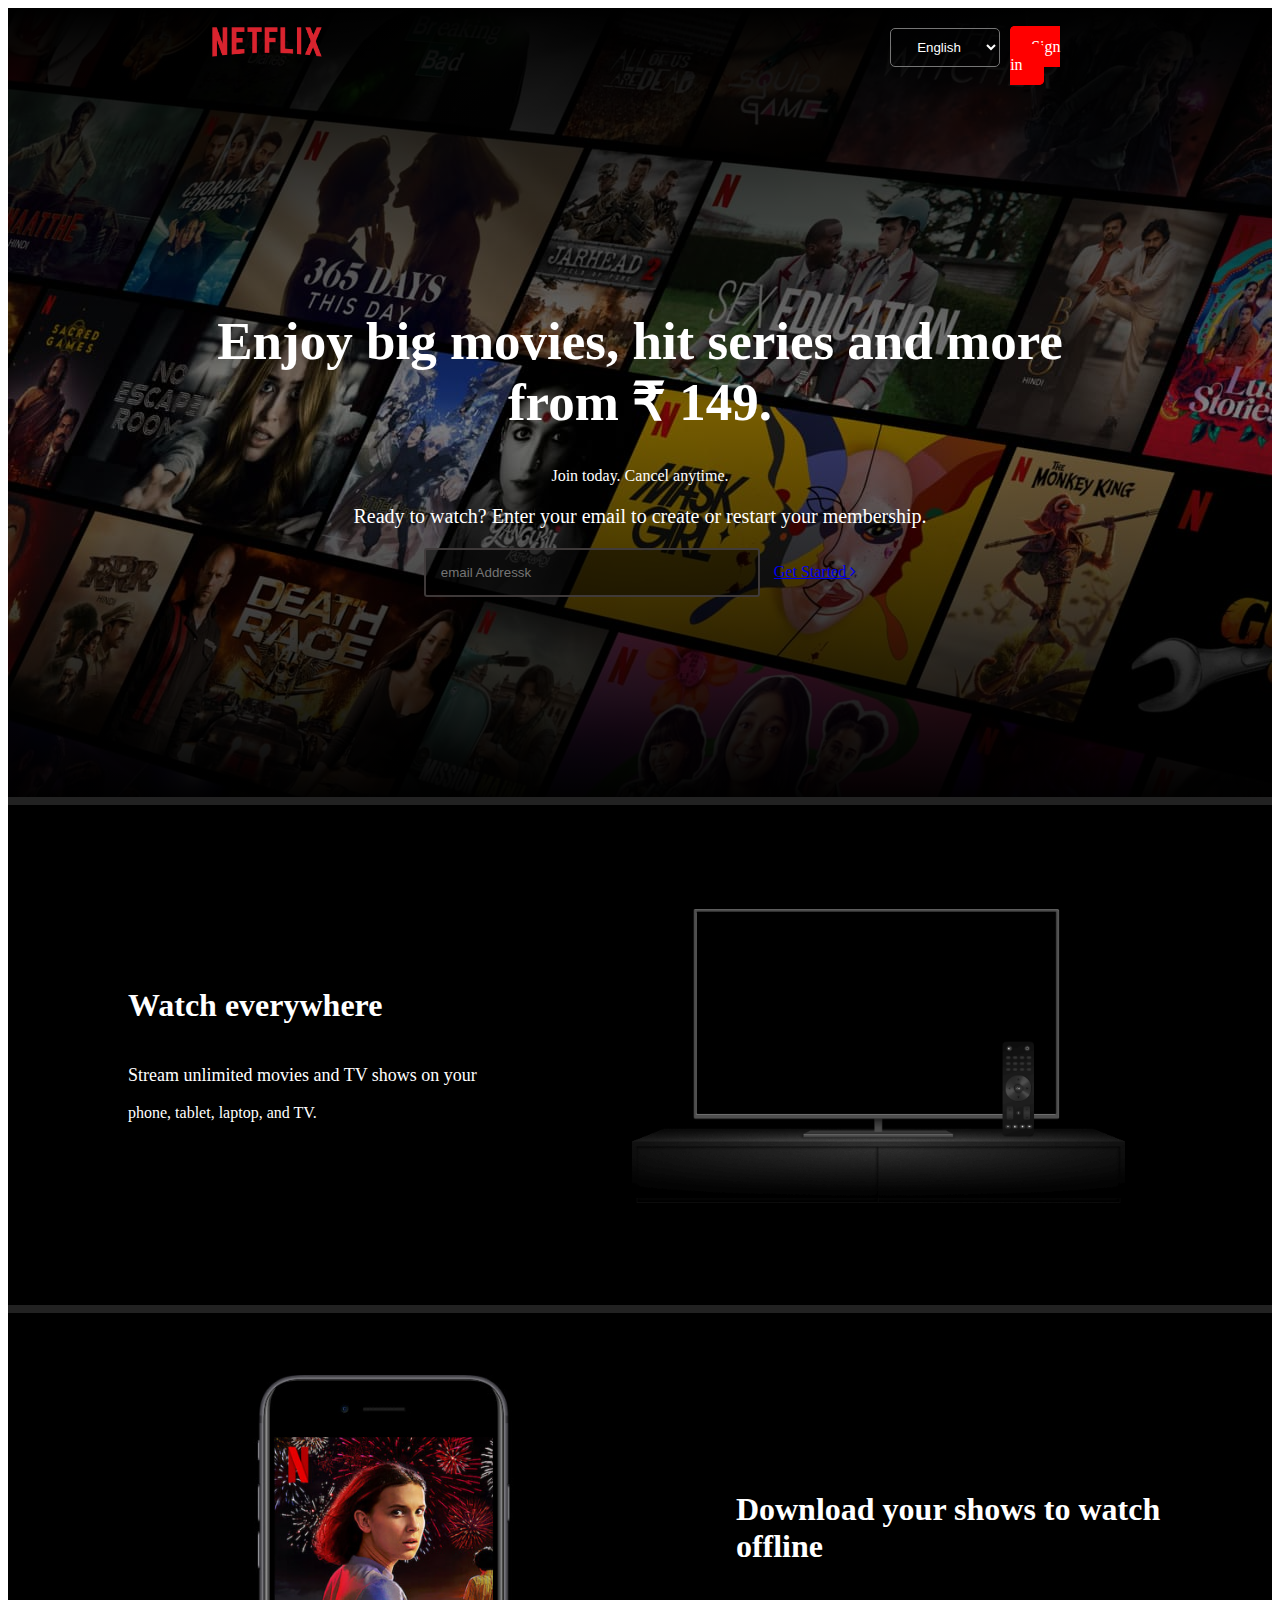
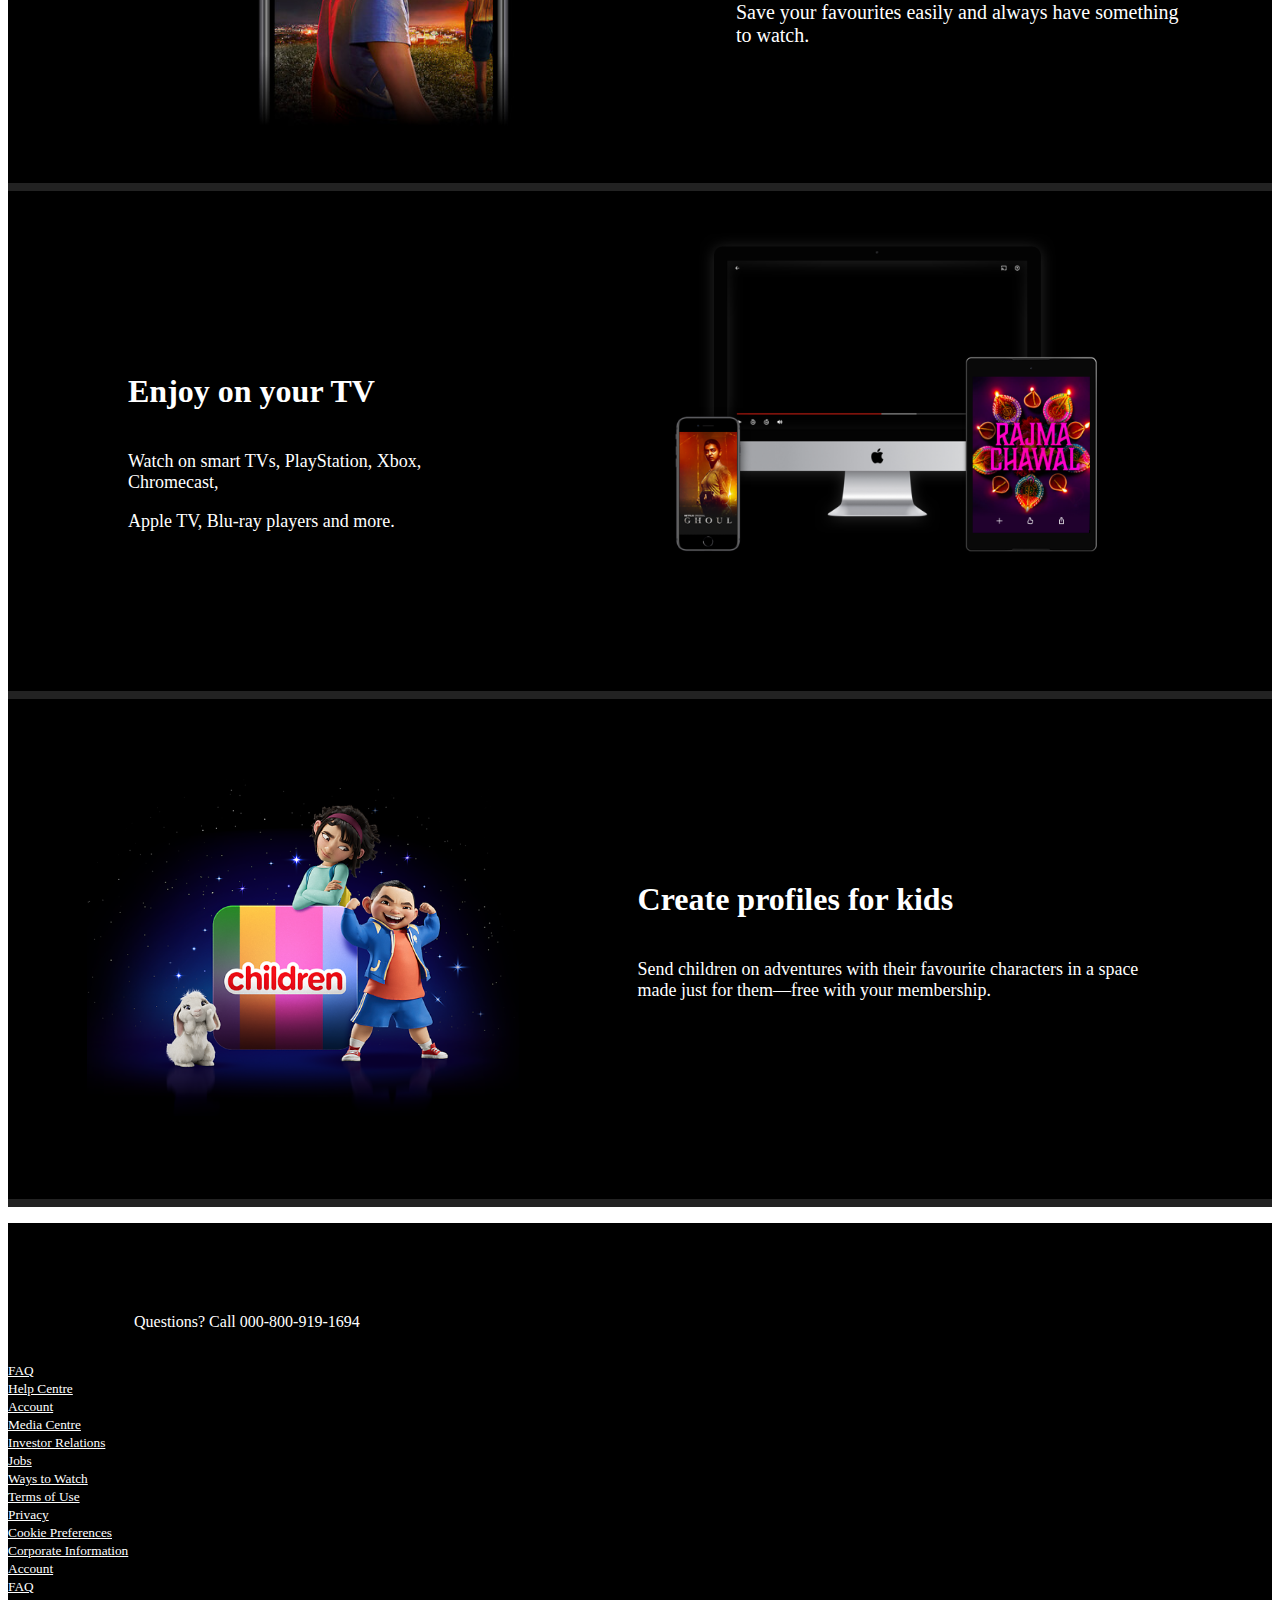
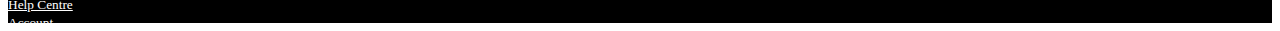
<file: index.html>
<!DOCTYPE html>
<html lang="en">
<head>
    <meta charset="UTF-8">
    <meta name="viewport" content="width=device-width, initial-scale=1.0">
    <title>Document</title>
    <link rel="stylesheet" href="./index.css">
    <link rel="stylesheet" href="https://cdnjs.cloudflare.com/ajax/libs/font-awesome/4.7.0/css/font-awesome.min.css">
    <link href="https://cdn.jsdelivr.net/npm/bootstrap@5.1.3/dist/css/bootstrap.min.css" rel="stylesheet" integrity="sha384-1BmE4kWBq78iYhFldvKuhfTAU6auU8tT94WrHftjDbrCEXSU1oBoqyl2QvZ6jIW3" crossorigin="anonymous">
</head>
<body>

    <script src="https://cdn.jsdelivr.net/npm/@popperjs/core@2.10.2/dist/umd/popper.min.js" integrity="sha384-7+zCNj/IqJ95wo16oMtfsKbZ9ccEh31eOz1HGyDuCQ6wgnyJNSYdrPa03rtR1zdB" crossorigin="anonymous"></script>
<script src="https://cdn.jsdelivr.net/npm/bootstrap@5.1.3/dist/js/bootstrap.min.js" integrity="sha384-QJHtvGhmr9XOIpI6YVutG+2QOK9T+ZnN4kzFN1RtK3zEFEIsxhlmWl5/YESvpZ13" crossorigin="anonymous"></script>

    <div class="main">
        <div class="childs">
        <div class="child1">
           <img src="./images/Netflix_Logo_PMS.png" alt="">




        </div>
        <div class="child2">
          <div> <select name="English" id="">
            <option value="">English</option>
            <option value="">Hindi</option>
           </select></div>
           <div class="signbtn"><a href="sign.html">Sign in</a></div>

        </div>
</div>
      
        <div class="texxt">
        <h1>Enjoy big movies, hit series and more from ₹ 149.</h1>
        <div class="main2">
            <p>
                Join today. Cancel anytime.
            </p>
            <div class="main3">
                <p>
                    Ready to watch? Enter your email to create or restart your membership.
                </p>
            </div>
       
       </div>
       <div class="email">
        <input type="email" placeholder="email Addressk">
      <a href="saar.html">  Get Started <i class="fa fa-angle-right" aria-hidden="true"></i></a>
       </div>
      </div>
      <div class="empty">

      </div>
    <!-- .............div  tv................................-->


          <div class="tvdiv">
               <div class="parag">
                <h1>Watch everywhere</h1>
                   <p>Stream unlimited movies and TV shows on your</p>
                   <p></p>phone, tablet, laptop, and TV.</p>
               </div>
               <div class="tv">
               <img src="./images/tv.png" alt="">

               </div>
               






          </div>
          <div class="empty">
        
          </div>
          
          <div class="tvdiv1">
           
            <div class="tv1">
            <img src="./images/mobile-0819 (1).jpg" alt="">

            </div>
            <div class="parag1">
                <h1>Download your shows to watch offline</h1>
                   <p>Save your favourites easily and always have something to watch.</p>
                 
               </div>


            






       </div>
       <div class="empty">
        
       </div>
       <div class="tvdiv2">
        <div class="parag2">
         <h1>Enjoy on your TV</h1>
            <p>Watch on smart TVs, PlayStation, Xbox, Chromecast,</p>
            <p>Apple TV, Blu-ray players and more.</p>
        </div>
        <div class="tv2">
        <img src="./images/device-pile-in.png" alt="">

        </div>
        
        
       </div>
       <div class="empty">
        
       </div>
       
       <div class="tvdiv3">
        <div class="tv3">
            <img src="./images/AAAABVr8nYuAg0xDpXDv0VI9HUoH7r2aGp4TKRCsKNQrMwxzTtr-NlwOHeS8bCI2oeZddmu3nMYr3j9MjYhHyjBASb1FaOGYZNYvPBCL.png" alt="">
    
            </div>
    
        <div class="parag3">
         <h1>Create profiles for kids</h1>
            <p>Send children on adventures with their favourite characters in a space made just for them—free with your membership.</p>
          
        </div>
      
       </div>
       
    <div class="empty">
        
    </div>
    <div class="footer">
       <tr>
    <th><p>Questions? Call 000-800-919-1694</p></th>
    
    
       </tr>
       
    <div class="container lastdiv">
      <div class="row">
        <div class="col-lg-4">
           <a href="">FAQ</a>
        </div>
        <div class="col-lg-4">
         <a href=""> Help Centre</a>
        </div>
        <div class="col-lg-4">
          <a href="">
            Account</a>
        </div>
      </div>
    
      <div class="row">
        <div class="col-lg-4">
           <a href="">Media Centre</a>
        </div>
        <div class="col-lg-4">
         <a href=""> 
          Investor Relations</a>
        </div>
        <div class="col-lg-4">
          <a href="">
           
       
    Jobs</a>
        </div>
      </div>
    
      <div class="row">
        <div class="col-lg-4">
           <a href="">Ways to Watch</a>
        </div>
        <div class="col-lg-4">
         <a href=""> 
          Terms of Use</a>
        </div>
        <div class="col-lg-4">
          <a href="">
          
    Privacy</a>
        </div>
      </div>
      <div class="row">
        <div class="col-lg-4">
           <a href="">Cookie Preferences</a>
        </div>
        <div class="col-lg-4">
         <a href=""> 
          Corporate Information</a>
        </div>
        <div class="col-lg-4">
          <a href="">
            Account</a>
        </div>
      </div>
      <div class="row">
        <div class="col-lg-4">
           <a href="">FAQ</a>
        </div>
        <div class="col-lg-4">
         <a href=""> Help Centre</a>
        </div>
        <div class="col-lg-4">
          <a href="">
            Account</a>
        </div>
      </div>
    </div>
    


</body>
</html>
</file>
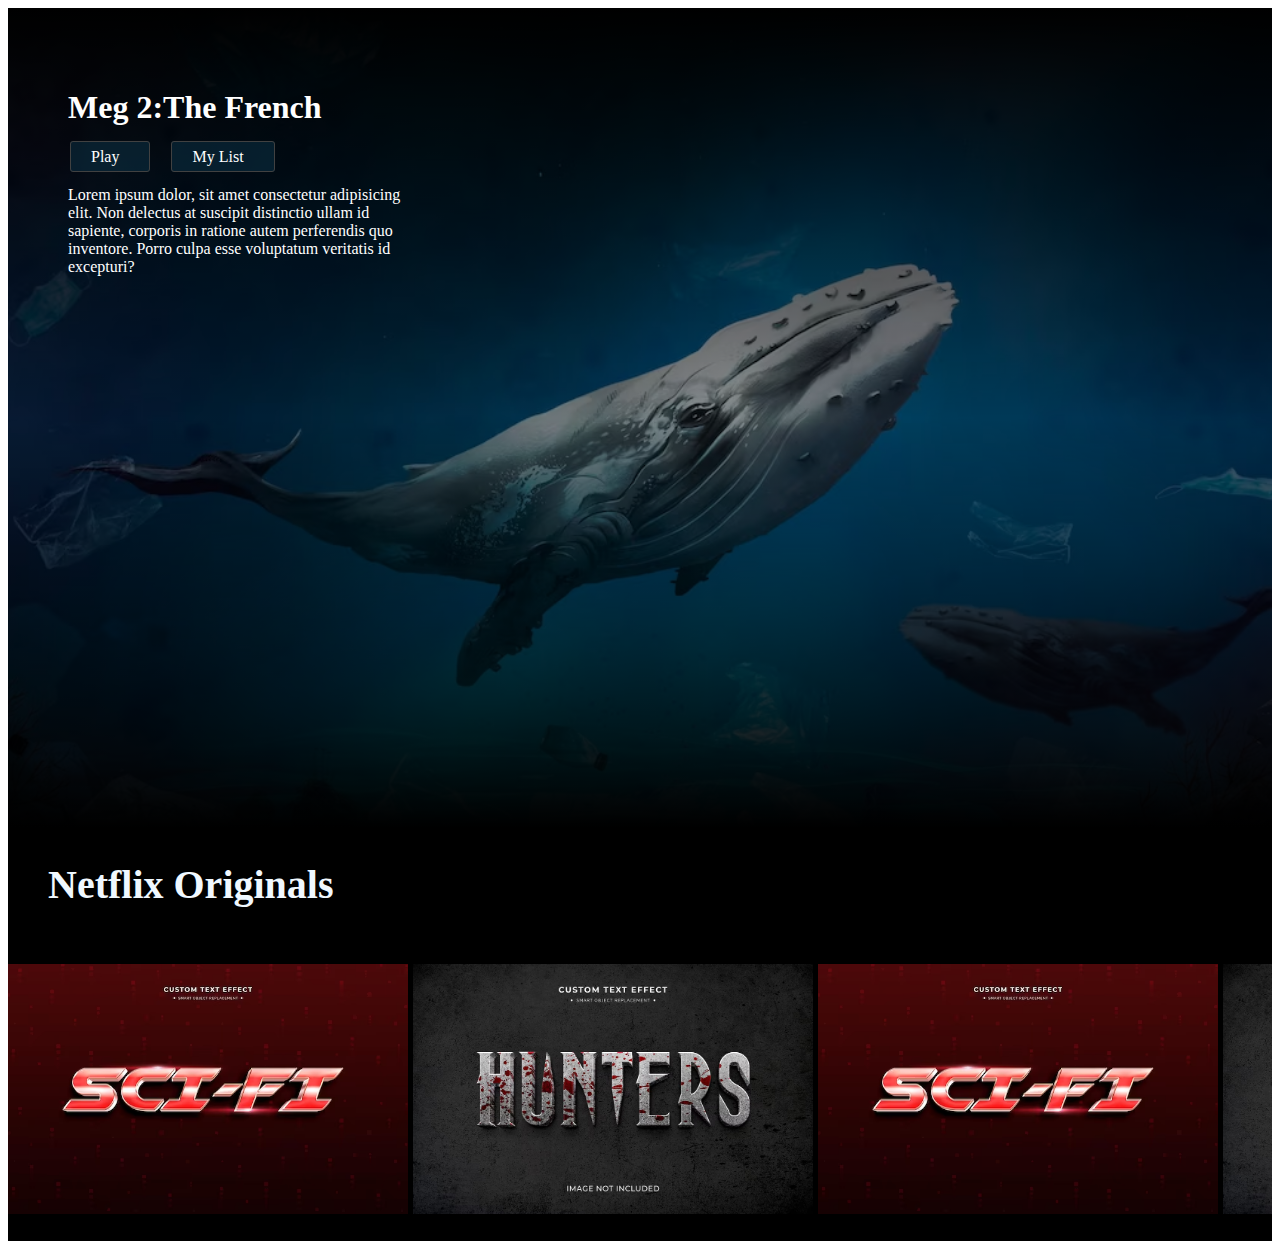
<file: saar.html>
<!DOCTYPE html>
<html lang="en">
<head>
    <meta charset="UTF-8">
    <meta name="viewport" content="width=device-width, initial-scale=1.0">
    <title>Document</title>
    <link rel="stylesheet" href="saar.css">
</head> 
<body>
    <div class="getstarted">
        <div class="banner">
        
            <h1>Meg 2:The French</h1>
            <div class="butt">
             <div class="butt1"> <a href="">Play</a>
             <a href="">My List</a>
            </div>
            <div class="parr">
            <p>Lorem ipsum dolor, sit amet consectetur adipisicing elit. Non delectus at suscipit distinctio ullam id sapiente, corporis in ratione autem perferendis quo inventore. Porro culpa esse voluptatum veritatis id excepturi?</p>
          </div> </div>
        </div>
        <!-- ....................................................................................... -->
    <div class="netflixoriginal">
        <div class="originals">
            <h2>Netflix Originals</h2>
        </div>






        <!-- hjh           .................................. -->

        <div class="scroll">
            <div class="image1">
                <img src="./images/scifi-3d-text-style-effect_1389-1339.avif" alt="">
            </div>
            <div class="image2">
                <img src="./images/horror-video-game-3d-text-style-effect_1389-1574.avif" alt="">
            </div>
            <div class="image3">
                <img src="./images/scifi-3d-text-style-effect_1389-1339.avif" alt="">
            </div>
            <div class="image4">
                <img src="./images/horror-video-game-3d-text-style-effect_1389-1574.avif" alt="">
            </div>
            <div class="image5">
                <img src="./images/scifi-3d-text-style-effect_1389-1339.avif" alt="">
            </div>
            <div class="image6">
                <img src="./images/scifi-3d-text-style-effect_1389-1339.avif" alt="">
            </div>
           
            
        </div>
        
        <!-- ................................................................................................ -->
        
       
        
</body>
</html>
</file>
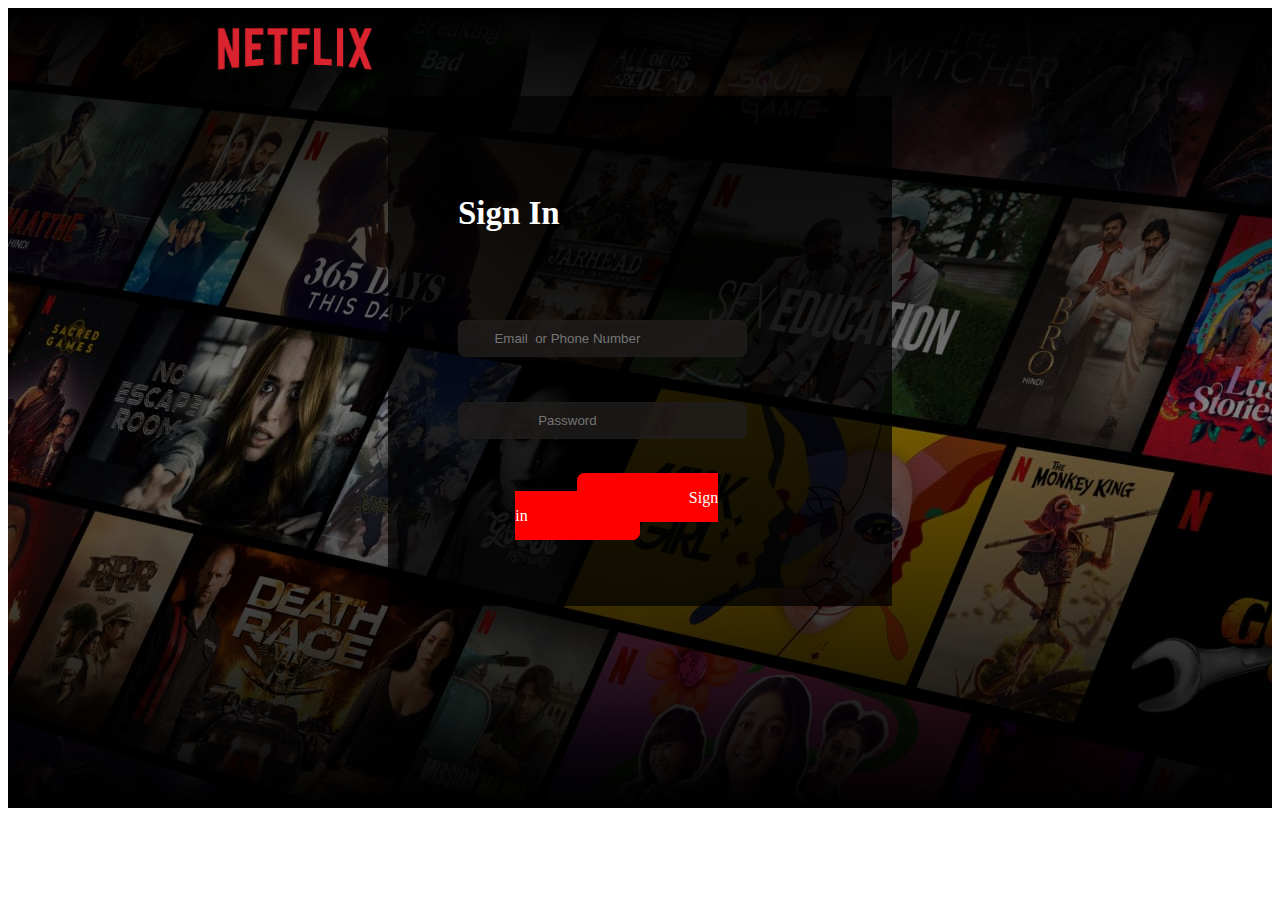
<file: sign.html>
<!DOCTYPE html>
<html lang="en">
<head>
    <meta charset="UTF-8">
    <meta name="viewport" content="width=device-width, initial-scale=1.0">
    <title>Document</title>
    <link rel="stylesheet" href="sign.css">
</head>
<body>
    <div class="header">
        <div class="topbar">
         
         <div class="logo">
           <img src="./images/Netflix_Logo_PMS.png" alt="">
         </div>
        </div>
        <div class="bg">
            <h4>Sign In</h4>
            <div><input type="email" placeholder="Email  or Phone Number"></div>
            <div><input type="password" placeholder="Password"></div>
           <div class="Sign1"> <a href="">Sign in</a></div>
        
           
        </div>
    </div>



</body>

</html>
</file>
<file: index.css>
.main{
    background-image:linear-gradient(rgb(0, 0, 0),rgba(0, 0, 0, 0.329),rgb(0, 0, 0)), url(./images/IN-en-20230828-popsignuptwoweeks-perspective_alpha_website_large.jpg);
    height: 800px;
    
    
}
.childs{
    display: flex;
    justify-content: space-between;
    width: 70%  ;
    margin: auto;
    
}
.child1 img{
    width: 20%;
    padding-top: 5px;
  
    
}
.child2 select{
  
  border-radius: 5px;
  background-color: transparent;
  color: white;
  padding: 10px 22px;
  
  
}
.child2{
   display: flex;
   width: 500px;
    margin-top: 20px;
    gap: 10px;
    

   
   
 
}
.child2 a{
    /* border: 1px solid red;
    text-decoration: none;
    background-color: rgb(200, 14, 14);
    color: white;
    width: 100px;
    border-radius: 2px; */
    text-decoration: none;
    color: white;
    border: 1px solid red;
    background-color: red;
  ;
    border-radius: 5px;
    transition: .5s;
  
  padding: 11px 20px;

}
.texxt h1{
  color: white;
  text-align: center;
  font-weight: 900;
  font-size: 53px;
}
.main2 p{
   color: white;
   text-align: center;
   font-weight: 500;

}
.main3{
    color: white;
    text-align: center;
       
        font-size: 20px;
}
.email{
    text-align: center;
    
}
.signbtn{

    margin-top: 10px;
    
}
.signbtn a:hover{
    background-color: brown;
    border: 1px solid brown;
    color: white;
}
.email input{
    padding: 15px 140px 15px 15px;
    background-color: rgba(0, 0, 0, 0.486);
    color: white;
    margin-right: 10px;
    border: 2px solid rgba(66, 61, 61, 0.932);
    border-radius: 3px;
}
.email button{
    padding: 10px;
    background-color: red;
    color: white;
    padding: 12px 20px;
    font-weight: 900;
    border-radius: 3px;
    border: 1px solid red;
    font-size: 20px;
}
.main{
   
}
.texxt{
   padding: 200px;
}
.email button:hover{
    background-color: brown;
    border: 1px solid brown;
    color: white;
}
.shadow{
    background-color: rgba(0, 0, 0, 0.61);
    /* border: 1px solid red; */
    height: 620px;
    width: 23%;
    margin: auto;
    padding: 10px;
    
}
.tvdiv{
    display: flex;
    background-color: black;
    justify-content: space-between;
  height: 500px;
  width: 100%;

  
 
}
/* .parag h1{
    color: white;

    padding: 170px;
}
.tv img{
  width: 80%;
}
.parag p{
    color: white;
    padding-left: 150px;
    

} */
.parag{
    color: white;
    padding: 120px;
    margin-top: 40px;
   
}
.tv img{
    width: 77%;
    margin-top: 30px;
    
  }
.parag h1{
   font-weight: 900;
  padding-bottom: 20px;
 
}
.parag p{
  font-size: 18px;

}
.tvdiv1{
        display: flex;
        background-color: black;
        justify-content: space-between;
      height: 470px;
      width: 100%;
     
}
.parag1{
   color: white;
   padding: 80px;
   margin-top: 76px;
}
.parag1 h1{
    font-weight: 900;
    padding-bottom: 15px;
}
.parag1 p{
    font-weight: 400;
    font-size: 20px;
}
.tv1 img{
    width: 85%;
    margin-left: 100px;
}
.tvdiv2{
    display: flex;
    background-color: black;
    justify-content: space-between;
  height: 500px;
  width: 100%;

}
.parag2{
    color: white;
    padding: 120px;
    margin-top: 40px;
   
}
.tv2 img{
    width: 77%;
    margin-top: 30px;
    
  }
.parag2 h1{
   font-weight: 900;
  padding-bottom: 20px;
 
}
.parag2 p{
  font-size: 18px;
  

}
.tvdiv3{
    display: flex;
    background-color: black;
    justify-content: space-between;
  height: 500px;
  width: 100%;
 
}
.parag3{
    color: white;
    padding: 120px;
    margin-top: 40px;
   
}
.tv3 img{
    width: 100%;
    margin-top: 80px;
    margin-left: 79px;
    
    
  }
.parag3 h1{
   font-weight: 900;
  padding-bottom: 20px;
  margin-left: 60px;
 
}
.parag3 p{
  font-size: 18px;
  margin-left: 60px;

}
.sellect{

    background-color: rgb(49, 45, 45);
    height: ;
}
.footer{
  height: 400px;
  background-color: black;
  color: white;
 

  
}
.footer p{
/* padding: 70px; */
padding-left: 126px;
padding-top: 90px;
}

.footer a{
  color: white;
  font-size: smaller;

}
.lastdiv{ 

  margin-top: 30px;
}
.empty{
  background-color: rgb(34, 34, 34);
  width: 100%;
  height: 8px;
}
</file>
<file: saar.css>
.banner{
    background-image:linear-gradient(rgb(0, 0, 0),rgba(0, 0, 0, 0.345),rgb(0, 0, 0)), url(./images/ocean-pollution-campaign-with-whale-swimming-with-plastic-bags-floating_53876-124604.avif);
    height: 700px;
    background-position: center;
    background-repeat: no-repeat;
   background-size: cover;
 
  

}
.getstarted{
    background-color: black;
}


/* ================================================================================= */
.scroll{
    display: flex;
    gap: 5px;
   
    overflow-x: scroll;
    overflow-y: hidden;
    height: 300px;
    align-items: center;
    

    
    

}
scroll::-webkit-scrollbar{
    display: none;
    
}
.scroll img{
    width: 400px;
    height: 50%;
    transition: .8s;
    justify-content: center;
    
  
}
img:hover{
    transform: scale(1.2);
}

.banner img{
    background-size: cover;    
}
.banner h1{
    color: white;
    font-weight: 700;
    font-style: inherit;
}
.parr{
    width: 30%;
}
.banner p{
  color: white;
  font-weight: 100;
}
.butt1 a{
    text-decoration: none;
     border: 1px solid rgb(65, 65, 65);
    background-color: rgba(12, 55, 76, 0.471);
    color: white;
    padding: 6px 30px 6px 20px;
   border-radius: 3px;
   margin: 2px 15px 10px 2px;
   transition: .6s;
   
   
   
}
/* .butt2 a{
    text-decoration: none;
    border: 1px solid white;
   background-color: rgba(0, 0, 0, 0.659);
   color: white;
  padding: 5px;
  border-radius: 3px;
 

  padding: 5px 15px 5px 10px;
} */
.butt{
    margin-top: 20px;
   
    
}
.banner{
   padding-left: 100px;
   padding: 60px;
}
.butt p{
    margin-top: 20px;
}
.butt a:hover{
    background-color: rgba(11, 5, 20, 0.266);
    border: 1px solid rgb(75, 73, 73);
    color: white;
}

.originals{
    color: aliceblue;

   
    
}
.originals h2{
 
    font-weight: 900;
    font-size: 40PX;
    padding-left: 40PX;
}
</file>
<file: sign.css>
.main{
    background-image:linear-gradient(rgb(0, 0, 0),rgba(0, 0, 0, 0),rgb(0, 0, 0)), url(./images/IN-en-20230828-popsignuptwoweeks-perspective_alpha_website_large.jpg);
    height: 950px;
    
}
.childs{
    display: flex;
    justify-content: space-between;
    width: 70%  ;
    margin: auto;
    
}
.child1 img{
    width: 20%;
    padding-top: 5px;
}
.shadow{
    background-color: rgba(0, 0, 0, 0.795);
    /* border: 1px solid red; */
    height: 700px;
    width: 25%;
    margin: auto;
    padding: 10px;
    
}
@import url('https://fonts.googleapis.com/css2?family=Jost:wght@300;500&family=Kanit&display=swap');
/* font-family: 'Kanit', sans-serif; */
/* font-family: 'Kanit', sans-serif; */
.header{
    background-image:linear-gradient(rgb(0, 0, 0),rgba(0, 0, 0, 0.329),rgb(0, 0, 0)), url(./images/IN-en-20230828-popsignuptwoweeks-perspective_alpha_website_large.jpg);
    height: 800px;
  

}
.topbar{
  display: flex;
  justify-content: space-between;
  width: 70%;
  margin: auto;
}
.logo img{
  width: 22%;
  
}

.bg{
  width: 30%;
  height:400px ;
  background-color:rgba(0, 0, 0, 0.738);
  margin: auto;
  margin-top: 2px;
  color: white;
  padding: 55px;
  padding-left: 70px;
  

}
.bg h4{
  font-size: 33px;
  font-weight: 700;
}
.bg input{
  padding:  10px 90px 10px 20px;
  text-align: center;
  margin-top: 45px;
  border-radius: 8px;
  background-color: rgba(32, 28, 28, 0.819);
  border: 1px solid rgba(32, 28, 28, 0.819);

  
}
.Sign1 a{
  border: 1px solid red;
  background-color: red;
  color: white;
  text-decoration: none;
  padding: 15px 111px;
  border-radius: 8px;
  margin-right: 140px;

  
}
.Sign1{
  margin-top: 50px;
  text-align: center;
 
}
.rem{
  margin-top: 30px;
  font-size: 13px;
  
}
.rem a{
  float: right;
 color: rgb(215, 214, 214);
 text-decoration: none;
}
.Signfoot{
  margin-top: 80px;
  display: flex;
  color: rgb(137, 136, 136);
  font-weight: 500;
}
.Signfoot h6{
  padding-left: 5px;
  color: antiquewhite;
}
.Signfoot2{
  margin-top: 15px;
  font-weight: 400;
  
}
</file>
